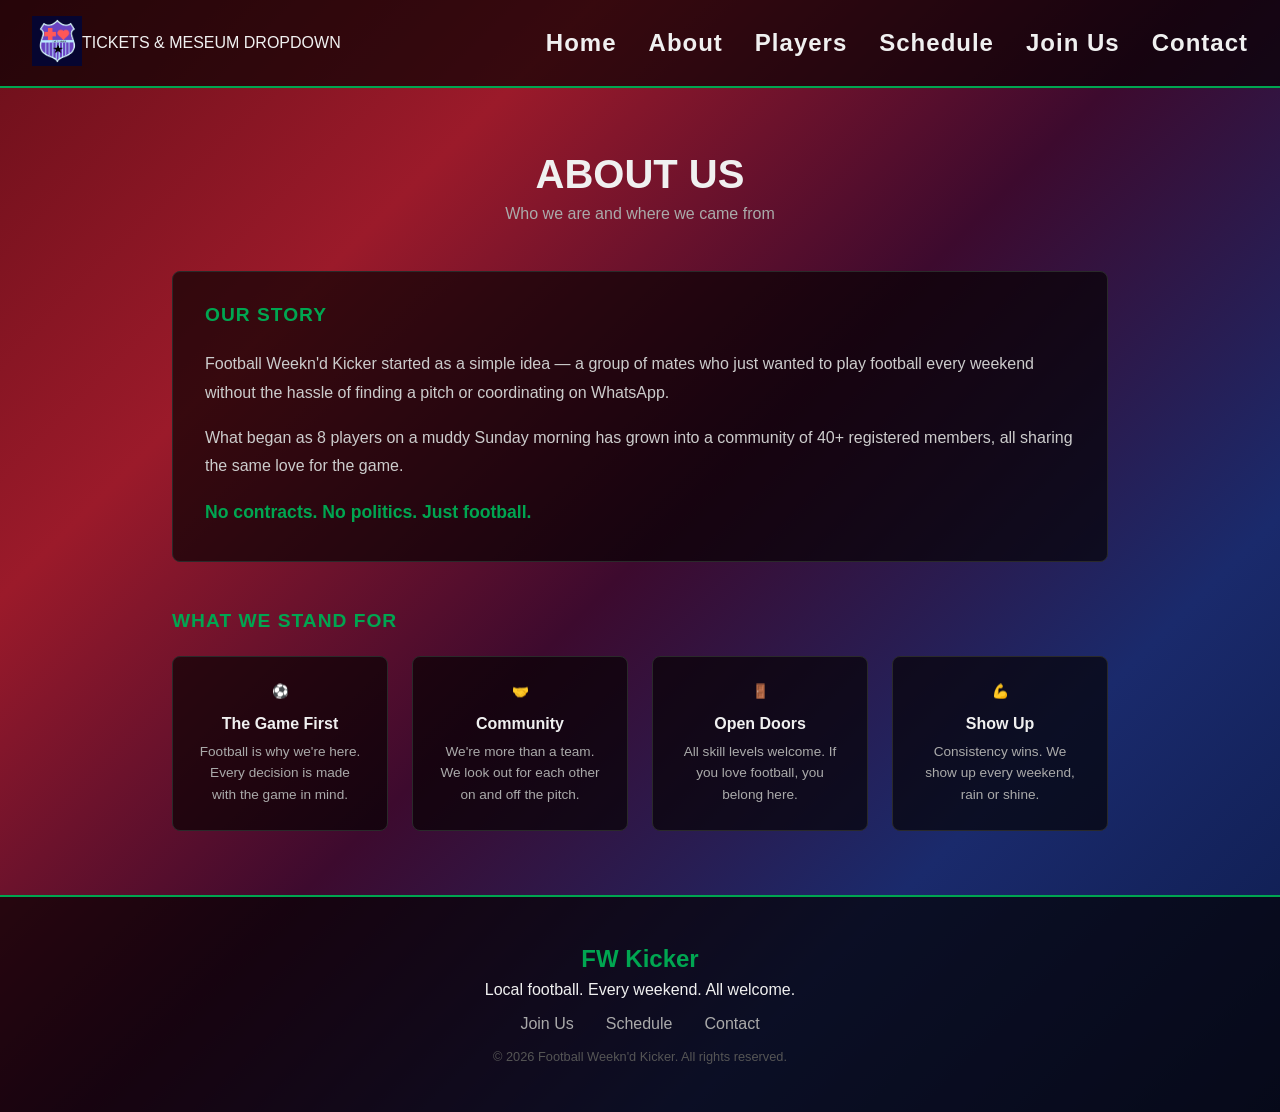
<file: public/about.html>
<!DOCTYPE html>
<html lang="en">
<head>
    <meta charset="UTF-8">
    <meta name="viewport" content="width=device-width, initial-scale=1.0">
    <title>About Club</title>
     <link rel="stylesheet" href="../style1.css">
     <link rel="stylesheet" href="../style.css">
</head>
<body>
    <!-- Navigation Bar -->
    <nav class="navbar">
        <div class="nav-logo">
            <a href="../index.html"><img class="logo-image" src="../assets/images/Logo.png" alt="club logo"></a>
            <div>TICKETS & MESEUM DROPDOWN</div>
        </div>
        <ul class="nav-pages">
            <li><a href="../index.html">Home</a></li>
            <li><a href="about.html">About</a></li>
            <li><a href="players.html">Players</a></li>
            <li><a href="schedule.html">Schedule</a></li>
            <li><a href="join.html">Join Us</a></li>
            <li><a href="contact.html">Contact</a></li>
        </ul>
    </nav>

    <!-- About Page Content Goes Here -->
    <section class="about-section">
        <div class="section-header">
            <h2>About Us</h2>
            <p>Who we are and where we came from</p>
        </div>
        <div class="about-wrapper">

        <!-- Club Story -->
        <div class="about-story">
            <h3>Our Story</h3>
            <p>Football Weekn'd Kicker started as a simple idea — a group of mates who just wanted to play football 
                every weekend without the hassle of finding a pitch or coordinating on WhatsApp.</p>
            <p>What began as 8 players on a muddy Sunday morning has grown into a community of 40+ registered members, 
                all sharing the same love for the game.</p>
            <p>No contracts. No politics. Just football.</p>
        </div>

        <!-- Club Values -->
    <div class="about-values">
      <h3>What We Stand For</h3>
      <div class="values-grid">
        <div class="value-card">
          <p class="value-icon">⚽</p>
          <h4>The Game First</h4>
          <p>Football is why we're here. Every decision is made with the game in mind.</p>
        </div>
        <div class="value-card">
          <p class="value-icon">🤝</p>
          <h4>Community</h4>
          <p>We're more than a team. We look out for each other on and off the pitch.</p>
        </div>
        <div class="value-card">
          <p class="value-icon">🚪</p>
          <h4>Open Doors</h4>
          <p>All skill levels welcome. If you love football, you belong here.</p>
        </div>
        <div class="value-card">
          <p class="value-icon">💪</p>
          <h4>Show Up</h4>
          <p>Consistency wins. We show up every weekend, rain or shine.</p>
        </div>
      </div>
    </div>

  </div>
</section>



    <!-- The footer section -->
    <footer class="footer">
    <div class="footer-content">
        <p class="footer-logo">FW Kicker</p>
        <p>Local football. Every weekend. All welcome.</p>
        <div class="footer-links">
        <a href="join.html">Join Us</a>
        <a href="schedule.html">Schedule</a>
        <a href="contact.html">Contact</a>
        </div>
        <p class="footer-copy">© 2026 Football Weekn'd Kicker. All rights reserved.</p>
    </div>
    </footer>
</body>
</html>
</file>
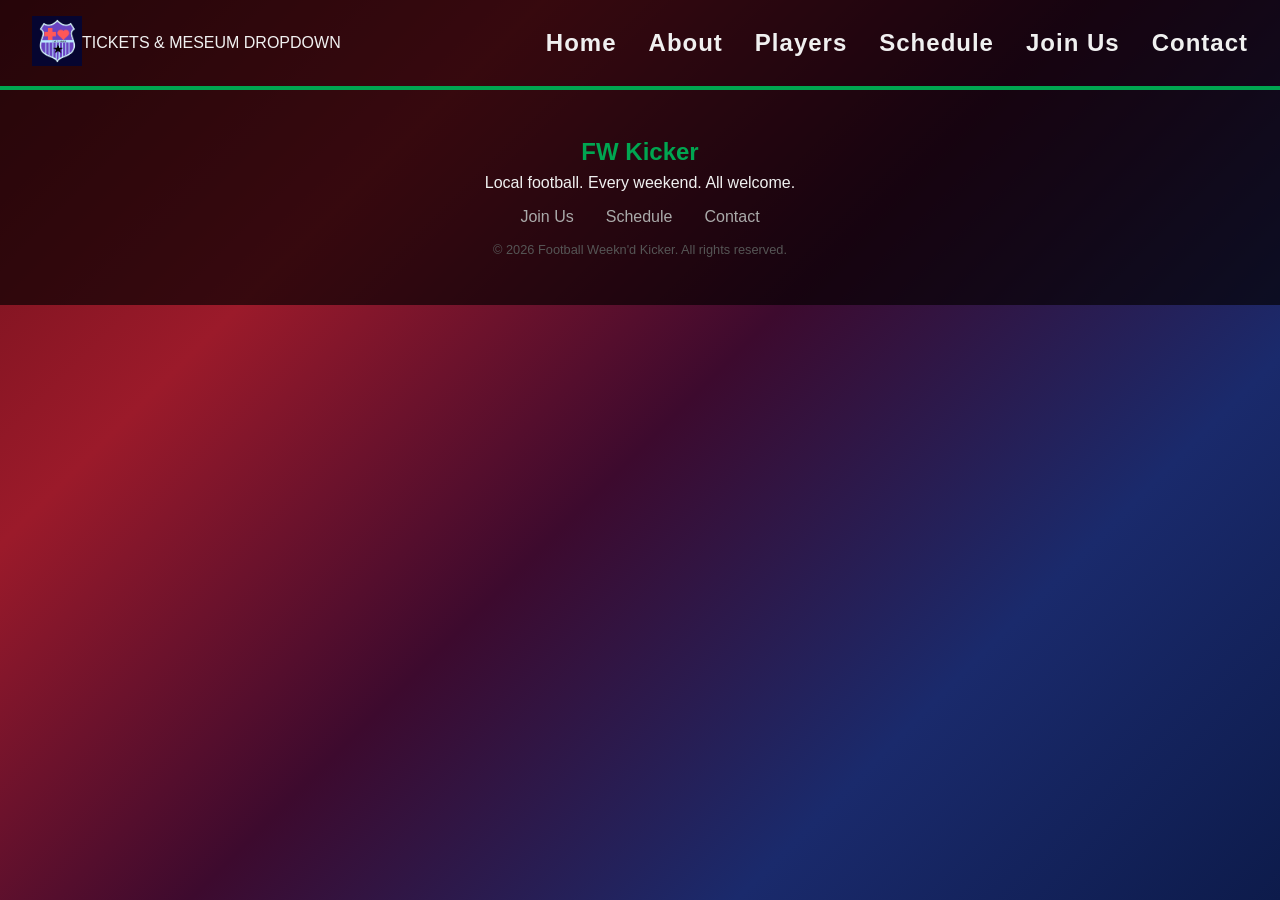
<file: public/contact.html>
<!DOCTYPE html>
<html lang="en">
<head>
    <meta charset="UTF-8">
    <meta name="viewport" content="width=device-width, initial-scale=1.0">
    <title>Contact</title>
     <link rel="stylesheet" href="../style.css">
     <link rel="stylesheet" href="../style1.css">
</head>
<body>
    <!-- Navigation Bar -->
    <nav class="navbar">
        <div class="nav-logo">
            <a href="../index.html"><img class="logo-image" src="../assets/images/Logo.png" alt="club logo"></a>
            <div>TICKETS & MESEUM DROPDOWN</div>
        </div>
        <ul class="nav-pages">
            <li><a href="../index.html">Home</a></li>
            <li><a href="about.html">About</a></li>
            <li><a href="players.html">Players</a></li>
            <li><a href="schedule.html">Schedule</a></li>
            <li><a href="join.html">Join Us</a></li>
            <li><a href="contact.html">Contact</a></li>
        </ul>
    </nav>

    <!-- The footer section -->
    <footer class="footer">
    <div class="footer-content">
        <p class="footer-logo">FW Kicker</p>
        <p>Local football. Every weekend. All welcome.</p>
        <div class="footer-links">
        <a href="join.html">Join Us</a>
        <a href="schedule.html">Schedule</a>
        <a href="contact.html">Contact</a>
        </div>
        <p class="footer-copy">© 2026 Football Weekn'd Kicker. All rights reserved.</p>
    </div>
    </footer>
</body>
</html>
</file>
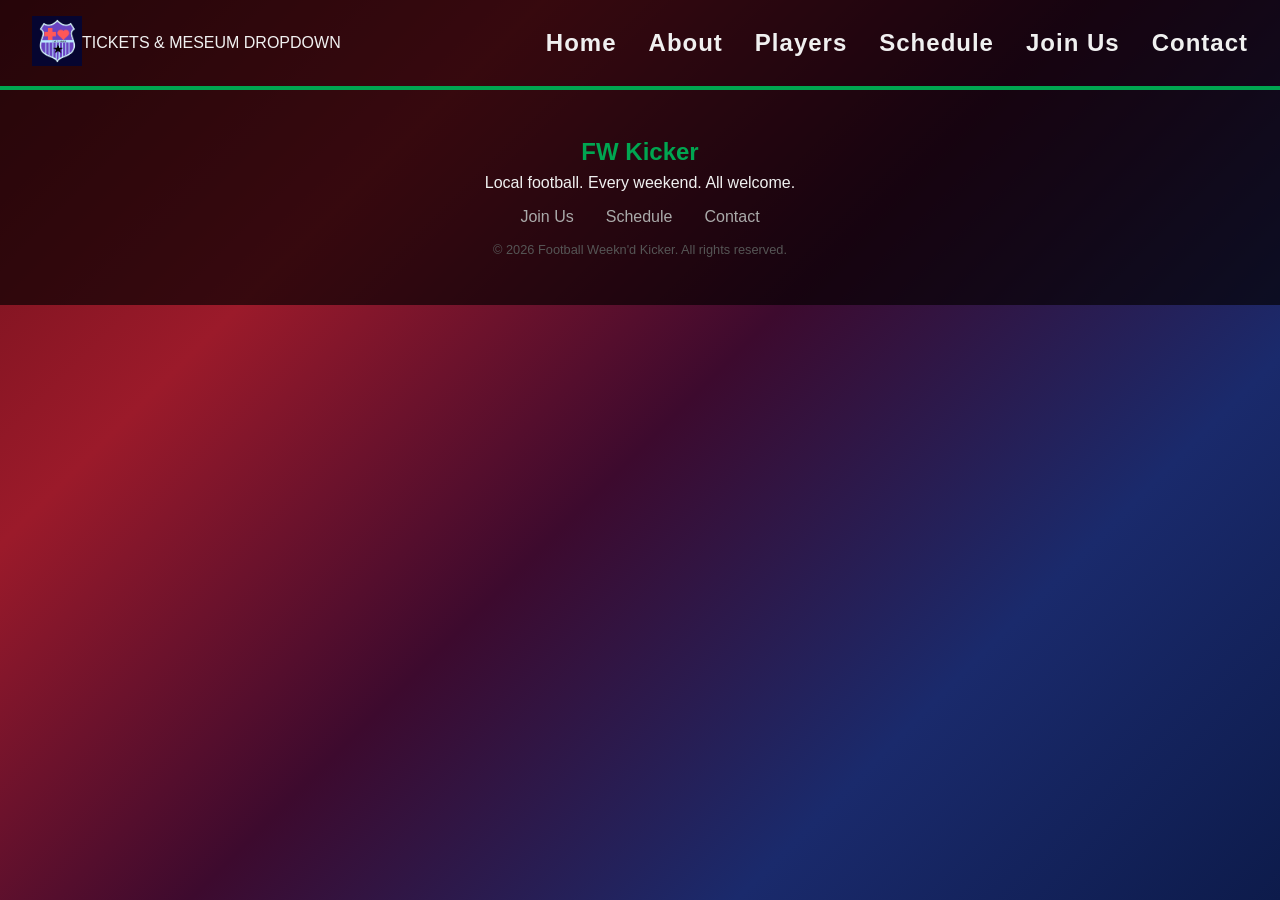
<file: public/home.html>
<!DOCTYPE html>
<html lang="en">
<head>
    <meta charset="UTF-8">
    <meta name="viewport" content="width=device-width, initial-scale=1.0">
    <title>Home</title>
     <link rel="stylesheet" href="../style.css">
     <link rel="stylesheet" href="../style1.css">
</head>
<body>
    <!-- Navigation Bar -->
    <nav class="navbar">
        <div class="nav-logo">
            <a href="../index.html"><img class="logo-image" src="../assets/images/Logo.png" alt="club logo"></a>
            <div>TICKETS & MESEUM DROPDOWN</div>
        </div>
        <ul class="nav-pages">
            <li><a href="../index.html">Home</a></li>
            <li><a href="./public/about.html">About</a></li>
            <li><a href="./players.html">Players</a></li>
            <li><a href="./schedule.html">Schedule</a></li>
            <li><a href="./join.html">Join Us</a></li>
            <li><a href="./contact.html">Contact</a></li>
        </ul>
    </nav>

    <!-- The footer section -->
    <footer class="footer">
    <div class="footer-content">
        <p class="footer-logo">FW Kicker</p>
        <p>Local football. Every weekend. All welcome.</p>
        <div class="footer-links">
        <a href="./public/join.html">Join Us</a>
        <a href="./public/schedule.html">Schedule</a>
        <a href="./public/contact.html">Contact</a>
        </div>
        <p class="footer-copy">© 2026 Football Weekn'd Kicker. All rights reserved.</p>
    </div>
    </footer>
</body>
</html>
</file>
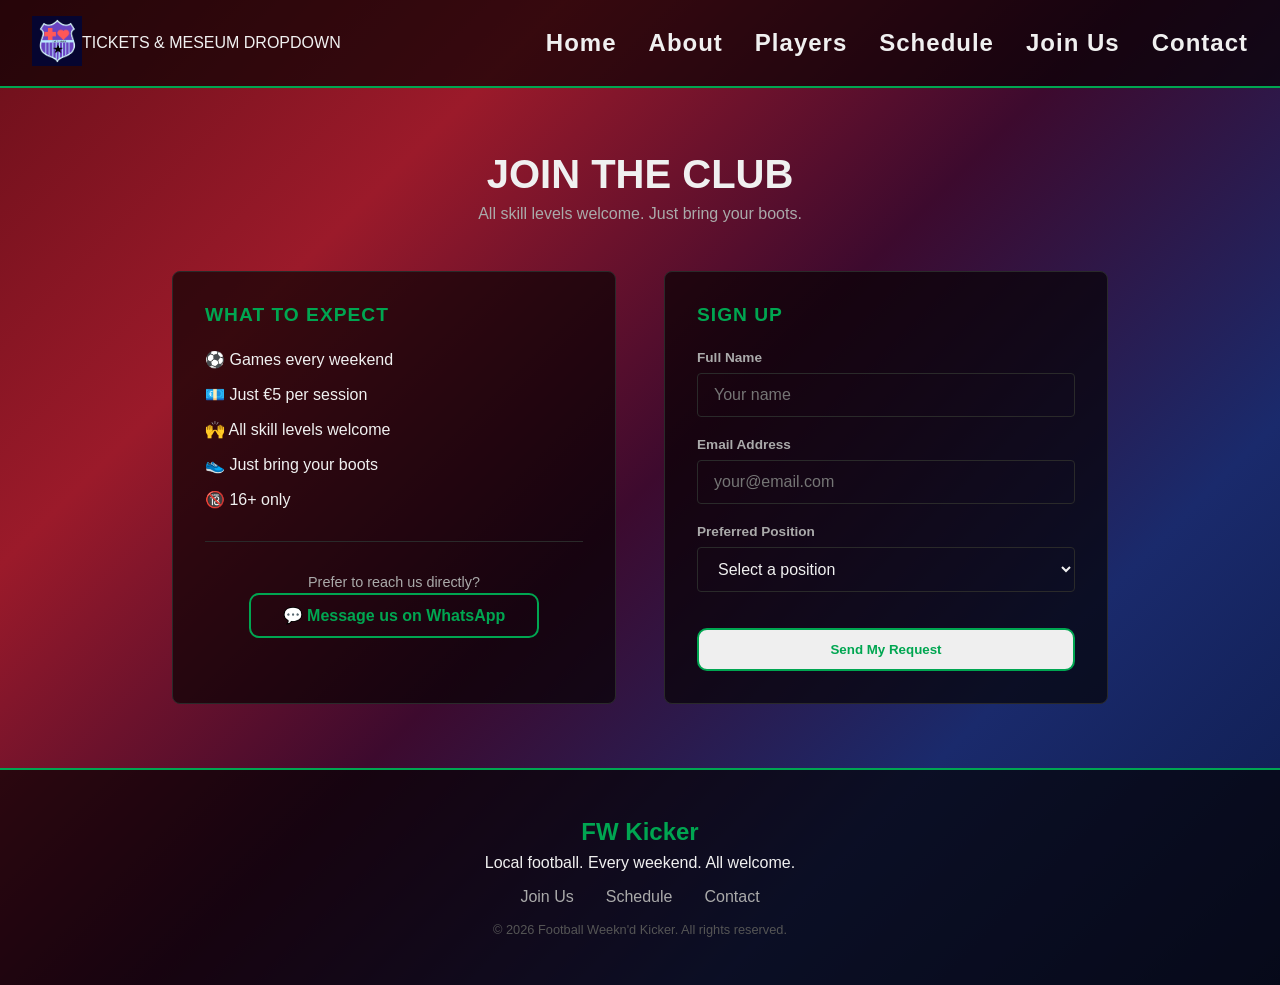
<file: public/join.html>
<!DOCTYPE html>
<html lang="en">
<head>
    <meta charset="UTF-8">
    <meta name="viewport" content="width=device-width, initial-scale=1.0">
    <title>Join Club</title>
     <link rel="stylesheet" href="../style.css">
     <link rel="stylesheet" href="../style1.css">
</head>
<body>
    <!-- Navigation Bar -->
    <nav class="navbar">
        <div class="nav-logo">
            <a href="../index.html"><img class="logo-image" src="../assets/images/Logo.png" alt="club logo"></a>
            <div>TICKETS & MESEUM DROPDOWN</div>
        </div>
        <ul class="nav-pages">
            <li><a href="../index.html">Home</a></li>
            <li><a href="about.html">About</a></li>
            <li><a href="players.html">Players</a></li>
            <li><a href="schedule.html">Schedule</a></li>
            <li><a href="join.html">Join Us</a></li>
            <li><a href="contact.html">Contact</a></li>
        </ul>
    </nav>

      <!-- PAGE CONTENT GOES HERE -->
    <section class="join-section">
        <div class="section-header">
            <h2>Join The Club</h2>
            <p>All skill levels welcome. Just bring your boots.</p>
        </div>
        
        <!-- Membership Info -->
        <div class="join-wrapper">
            <div class="join-info">
                <h3>What to expect</h3>
                <ul class="join-list">
                    <li>⚽ Games every weekend</li>
                    <li>💶 Just €5 per session</li>
                    <li>🙌 All skill levels welcome</li>
                    <li>👟 Just bring your boots</li>
                    <li>🔞 16+ only</li>
                </ul>
                <div class="whatsapp-link">
                    <p>Prefer to reach us directly?</p>
                    <a href="https://wa.me/447700000000" target="_blank" class="btn btn-primary">💬 Message us on WhatsApp</a>
                </div>
            </div>
            
            <!-- Sign Up Form -->
            <div class="join-form">
                <h3>Sign Up</h3>
                <div class="form-group">
                    <label for="name">Full Name</label>
                    <input type="text" id="name" placeholder="Your name">
                </div>
                <div class="form-group">
                    <label for="email">Email Address</label>
                    <input type="email" id="email" placeholder="your@email.com">
                </div>
                
                <div class="form-group">
                    <label for="position">Preferred Position</label>
                    <select id="position">
                        <option value="">Select a position</option>
                        <option>Goalkeeper</option>
                        <option>Defender</option>
                        <option>Midfielder</option>
                        <option>Forward</option>
                        <option>No preference</option>
                    </select>
                </div>
                <button class="btn btn-primary" style="width: 100%; margin-top: 1rem;">Send My Request</button>
            </div>
        </div>
    </section>

    <!-- The footer section -->
    <footer class="footer">
    <div class="footer-content">
        <p class="footer-logo">FW Kicker</p>
        <p>Local football. Every weekend. All welcome.</p>
        <div class="footer-links">
        <a href="join.html">Join Us</a>
        <a href="schedule.html">Schedule</a>
        <a href="contact.html">Contact</a>
        </div>
        <p class="footer-copy">© 2026 Football Weekn'd Kicker. All rights reserved.</p>
    </div>
    </footer>
</body>
</html>
</file>
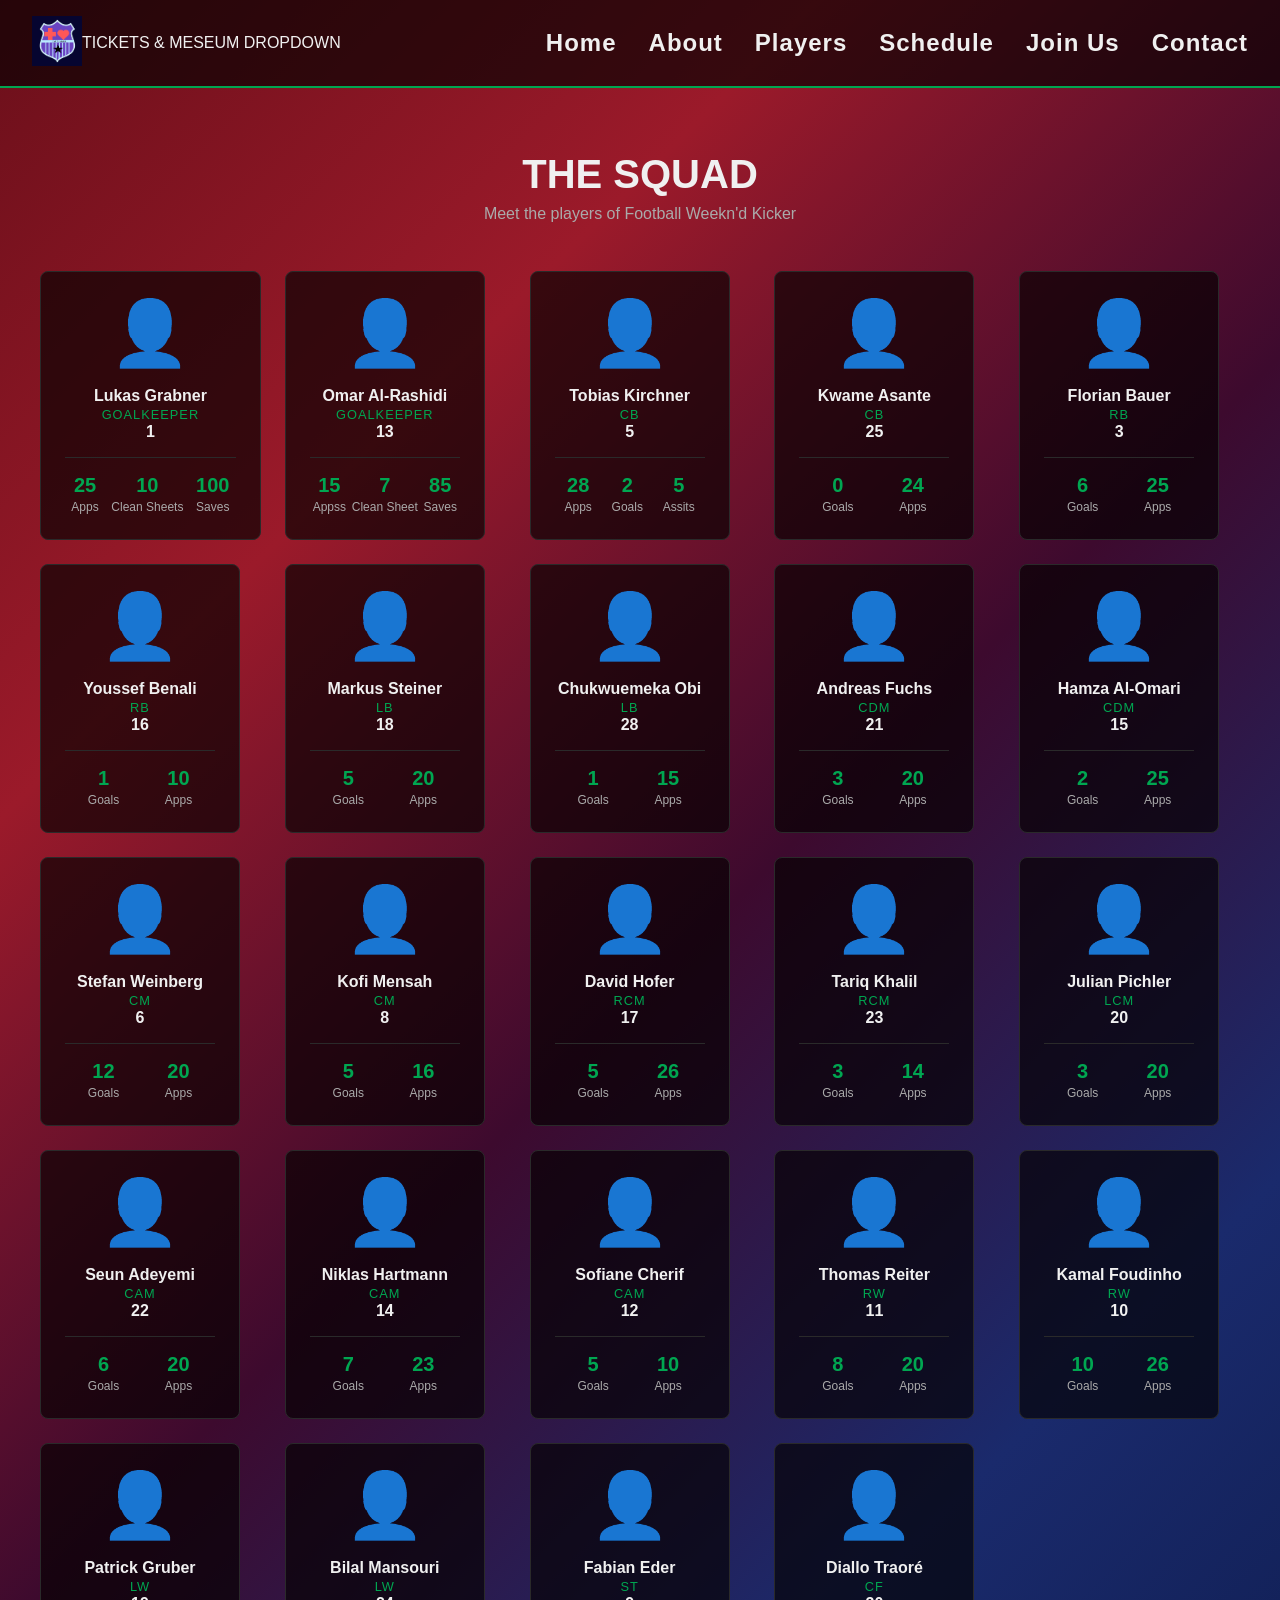
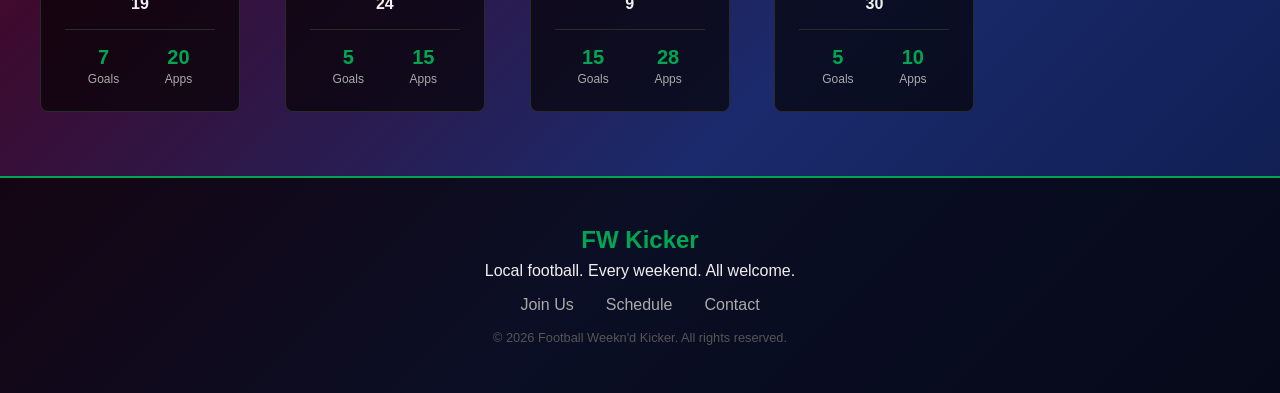
<file: public/players.html>
<!DOCTYPE html>
<html lang="en">
<head>
    <meta charset="UTF-8">
    <meta name="viewport" content="width=device-width, initial-scale=1.0">
    <title>Players</title>
     <link rel="stylesheet" href="../style.css">
     <link rel="stylesheet" href="../style1.css">
</head>
<body>
    <!-- Navigation Bar -->
    <nav class="navbar">
        <div class="nav-logo">
            <a href="../index.html"><img class="logo-image" src="../assets/images/Logo.png" alt="club logo"></a>
            <div>TICKETS & MESEUM DROPDOWN</div>
        </div>
        <ul class="nav-pages">
            <li><a href="../index.html">Home</a></li>
            <li><a href="about.html">About</a></li>
            <li><a href="players.html">Players</a></li>
            <li><a href="schedule.html">Schedule</a></li>
            <li><a href="join.html">Join Us</a></li>
            <li><a href="contact.html">Contact</a></li>
        </ul>
    </nav>

    <!-- PLAYERS LIST GOES HERE -->
 <section class="players-section">
  <div class="section-header">
    <h2>The Squad</h2>
    <p>Meet the players of Football Weekn'd Kicker</p>
  </div>

  <!-- The Goalkeepers -->
  <div class="players-grid">

    <div class="player-card">
      <div class="player-avatar">👤</div>
      <div class="player-info">
        <h3>Lukas Grabner</h3>
        <span class="player-position">GoalKeeper</span>
        <h3>1</h3>
        <div class="player-stats">
          <div class="player-stat">
            <p>25</p>
            <span>Apps</span>
          </div>
          <div class="player-stat">
            <p>10</p>
            <span>Clean Sheets</span>
          </div>
          <div class="player-stat">
            <p>100</p>
            <span>Saves</span>
          </div>
        </div>
        </div>
    </div>

    <div class="players-grid">

        <div class="player-card">
        <div class="player-avatar">👤</div>
        <div class="player-info">
            <h3>Omar Al-Rashidi</h3>
            <span class="player-position">GoalKeeper</span>
            <h3>13</h3>
            <div class="player-stats">
            <div class="player-stat">
                <p>15</p>
                <span>Appss</span>
            </div>
            <div class="player-stat">
                <p>7</p>
                <span>Clean Sheet</span>
            </div>
            <div class="player-stat">
            <p>85</p>
            <span>Saves</span>
          </div>
            </div>
        </div>
        </div>
    </div>

      <!-- Defenders List is Here -->
        <!-- Center Back players -->
    <div class="players-grid">
        
        <div class="player-card">
        <div class="player-avatar">👤</div>
        <div class="player-info">
            <h3>Tobias Kirchner</h3>
            <span class="player-position">CB</span>
            <h3>5</h3>
            <div class="player-stats">
            <div class="player-stat">
                <p>28</p>
                <span>Apps</span>
            </div>
            <div class="player-stat">
                <p>2</p>
                <span>Goals</span>
            </div>
            <div class="player-stat">
                <p>5</p>
                <span>Assits</span>
            </div>
        </div>
    </div>
    </div>

    </div>
      
    <div class="players-grid">

        <div class="player-card">
        <div class="player-avatar">👤</div>
        <div class="player-info">
            <h3>Kwame Asante</h3>
            <span class="player-position">CB</span>
            <h3>25</h3>
            <div class="player-stats">
            <div class="player-stat">
                <p>0</p>
                <span>Goals</span>
            </div>
            <div class="player-stat">
                <p>24</p>
                <span>Apps</span>
            </div>
            </div>
        </div>
        </div>

    </div>
    
    <!-- Right Back players -->
    <div class="players-grid">

        <div class="player-card">
        <div class="player-avatar">👤</div>
        <div class="player-info">
            <h3>Florian Bauer</h3>
            <span class="player-position">RB</span>
            <h3>3</h3>
            <div class="player-stats">
            <div class="player-stat">
                <p>6</p>
                <span>Goals</span>
            </div>
            <div class="player-stat">
                <p>25</p>
                <span>Apps</span>
            </div>
            </div>
        </div>
        </div>

    </div>
      
    <div class="players-grid">

        <div class="player-card">
        <div class="player-avatar">👤</div>
        <div class="player-info">
            <h3>Youssef Benali</h3>
            <span class="player-position">RB</span>
            <h3>16</h3>
            <div class="player-stats">
            <div class="player-stat">
                <p>1</p>
                <span>Goals</span>
            </div>
            <div class="player-stat">
                <p>10</p>
                <span>Apps</span>
            </div>
            </div>
        </div>
        </div>

    </div>

    <!-- Left Back players -->
    <div class="players-grid">

        <div class="player-card">
        <div class="player-avatar">👤</div>
        <div class="player-info">
            <h3>Markus Steiner</h3>
            <span class="player-position">LB</span>
            <h3>18</h3>
            <div class="player-stats">
            <div class="player-stat">
                <p>5</p>
                <span>Goals</span>
            </div>
            <div class="player-stat">
                <p>20</p>
                <span>Apps</span>
            </div>
            </div>
        </div>
        </div>

    </div>
    
    <div class="players-grid">

        <div class="player-card">
        <div class="player-avatar">👤</div>
        <div class="player-info">
            <h3>Chukwuemeka Obi</h3>
            <span class="player-position">LB</span>
            <h3>28</h3>
            <div class="player-stats">
            <div class="player-stat">
                <p>1</p>
                <span>Goals</span>
            </div>
            <div class="player-stat">
                <p>15</p>
                <span>Apps</span>
            </div>
            </div>
        </div>
        </div>

    </div>
      <!-- Defensive Midfielders -->
    <div class="players-grid">

        <div class="player-card">
        <div class="player-avatar">👤</div>
        <div class="player-info">
            <h3>Andreas Fuchs</h3>
            <span class="player-position">CDM</span>
            <h3>21</h3>
            <div class="player-stats">
            <div class="player-stat">
                <p>3</p>
                <span>Goals</span>
            </div>
            <div class="player-stat">
                <p>20</p>
                <span>Apps</span>
            </div>
            </div>
        </div>
        </div>

    </div>
    
    <div class="players-grid">

        <div class="player-card">
        <div class="player-avatar">👤</div>
        <div class="player-info">
            <h3>Hamza Al-Omari</h3>
            <span class="player-position">CDM</span>
            <h3>15</h3>
            <div class="player-stats">
            <div class="player-stat">
                <p>2</p>
                <span>Goals</span>
            </div>
            <div class="player-stat">
                <p>25</p>
                <span>Apps</span>
            </div>
            </div>
        </div>
        </div>

    </div>  <!-- Centre Midfielder players -->
    <div class="players-grid">

        <div class="player-card">
        <div class="player-avatar">👤</div>
        <div class="player-info">
            <h3>Stefan Weinberg</h3>
            <span class="player-position">CM</span>
            <h3>6</h3>
            <div class="player-stats">
            <div class="player-stat">
                <p>12</p>
                <span>Goals</span>
            </div>
            <div class="player-stat">
                <p>20</p>
                <span>Apps</span>
            </div>
            </div>
        </div>
        </div>

    </div>  
    
    <div class="players-grid">

        <div class="player-card">
        <div class="player-avatar">👤</div>
        <div class="player-info">
            <h3>Kofi Mensah</h3>
            <span class="player-position">CM</span>
            <h3>8</h3>
            <div class="player-stats">
            <div class="player-stat">
                <p>5</p>
                <span>Goals</span>
            </div>
            <div class="player-stat">
                <p>16</p>
                <span>Apps</span>
            </div>
            </div>
        </div>
        </div>

    </div>  <!-- Right Midfielder players -->
    <div class="players-grid">

        <div class="player-card">
        <div class="player-avatar">👤</div>
        <div class="player-info">
            <h3>David Hofer</h3>
            <span class="player-position">RCM</span>
            <h3>17</h3>
            <div class="player-stats">
            <div class="player-stat">
                <p>5</p>
                <span>Goals</span>
            </div>
            <div class="player-stat">
                <p>26</p>
                <span>Apps</span>
            </div>
            </div>
        </div>
        </div>

    </div>  
    
    <div class="players-grid">

        <div class="player-card">
        <div class="player-avatar">👤</div>
        <div class="player-info">
            <h3>Tariq Khalil</h3>
            <span class="player-position">RCM</span>
            <h3>23</h3>
            <div class="player-stats">
            <div class="player-stat">
                <p>3</p>
                <span>Goals</span>
            </div>
            <div class="player-stat">
                <p>14</p>
                <span>Apps</span>
            </div>
            </div>
        </div>
        </div>

    </div>  
    
    <!-- Left Midfielders players -->
    <div class="players-grid">

        <div class="player-card">
        <div class="player-avatar">👤</div>
        <div class="player-info">
            <h3>Julian Pichler</h3>
            <span class="player-position">LCM</span>
            <h3>20</h3>
            <div class="player-stats">
            <div class="player-stat">
                <p>3</p>
                <span>Goals</span>
            </div>
            <div class="player-stat">
                <p>20</p>
                <span>Apps</span>
            </div>
            </div>
        </div>
        </div>

    </div>  
    
    <!-- Attacking Midfielders players -->
    <div class="players-grid">

        <div class="player-card">
        <div class="player-avatar">👤</div>
        <div class="player-info">
            <h3>Seun Adeyemi</h3>
            <span class="player-position">CAM</span>
            <h3>22</h3>
            <div class="player-stats">
            <div class="player-stat">
                <p>6</p>
                <span>Goals</span>
            </div>
            <div class="player-stat">
                <p>20</p>
                <span>Apps</span>
            </div>
            </div>
        </div>
        </div>

    </div>  
    
    <div class="players-grid">

        <div class="player-card">
        <div class="player-avatar">👤</div>
        <div class="player-info">
            <h3>Niklas Hartmann</h3>
            <span class="player-position">CAM</span>
            <h3>14</h3>
            <div class="player-stats">
            <div class="player-stat">
                <p>7</p>
                <span>Goals</span>
            </div>
            <div class="player-stat">
                <p>23</p>
                <span>Apps</span>
            </div>
            </div>
        </div>
        </div>

    </div>  
    
    <div class="players-grid">

        <div class="player-card">
        <div class="player-avatar">👤</div>
        <div class="player-info">
            <h3>Sofiane Cherif</h3>
            <span class="player-position">CAM</span>
            <h3>12</h3>
            <div class="player-stats">
            <div class="player-stat">
                <p>5</p>
                <span>Goals</span>
            </div>
            <div class="player-stat">
                <p>10</p>
                <span>Apps</span>
            </div>
            </div>
        </div>
        </div>

    </div>  
    <!-- Right Wing players -->
    <div class="players-grid">

        <div class="player-card">
        <div class="player-avatar">👤</div>
        <div class="player-info">
            <h3>Thomas Reiter</h3>
            <span class="player-position">RW</span>
            <h3>11</h3>
            <div class="player-stats">
            <div class="player-stat">
                <p>8</p>
                <span>Goals</span>
            </div>
            <div class="player-stat">
                <p>20</p>
                <span>Apps</span>
            </div>
            </div>
        </div>
        </div>

    </div>  
    
    <div class="players-grid">

        <div class="player-card">
        <div class="player-avatar">👤</div>
        <div class="player-info">
            <h3>Kamal Foudinho</h3>
            <span class="player-position">RW</span>
            <h3>10</h3>
            <div class="player-stats">
            <div class="player-stat">
                <p>10</p>
                <span>Goals</span>
            </div>
            <div class="player-stat">
                <p>26</p>
                <span>Apps</span>
            </div>
            </div>
        </div>
        </div>

    </div>  
    
    <!-- Left Wing players -->
    <div class="players-grid">

        <div class="player-card">
        <div class="player-avatar">👤</div>
        <div class="player-info">
            <h3>Patrick Gruber</h3>
            <span class="player-position">LW</span>
            <h3>19</h3>
            <div class="player-stats">
            <div class="player-stat">
                <p>7</p>
                <span>Goals</span>
            </div>
            <div class="player-stat">
                <p>20</p>
                <span>Apps</span>
            </div>
            </div>
        </div>
        </div>

    </div>  
    
    
    <div class="players-grid">

        <div class="player-card">
        <div class="player-avatar">👤</div>
        <div class="player-info">
            <h3>Bilal Mansouri</h3>
            <span class="player-position">LW</span>
            <h3>24</h3>
            <div class="player-stats">
            <div class="player-stat">
                <p>5</p>
                <span>Goals</span>
            </div>
            <div class="player-stat">
                <p>15</p>
                <span>Apps</span>
            </div>
            </div>
        </div>
        </div>

    </div>  
    
    <!-- Centre Forward or Striker players -->
    <div class="players-grid">

        <div class="player-card">
        <div class="player-avatar">👤</div>
        <div class="player-info">
            <h3>Fabian Eder</h3>
            <span class="player-position">ST</span>
            <h3>9</h3>
            <div class="player-stats">
            <div class="player-stat">
                <p>15</p>
                <span>Goals</span>
            </div>
            <div class="player-stat">
                <p>28</p>
                <span>Apps</span>
            </div>
            </div>
        </div>
        </div>

    </div>  
    
    <div class="players-grid">

        <div class="player-card">
        <div class="player-avatar">👤</div>
        <div class="player-info">
            <h3>Diallo Traoré</h3>
            <span class="player-position">CF</span>
            <h3>30</h3>
            <div class="player-stats">
            <div class="player-stat">
                <p>5</p>
                <span>Goals</span>
            </div>
            <div class="player-stat">
                <p>10</p>
                <span>Apps</span>
            </div>
            </div>
        </div>
        </div>
    </section>
   
    <!-- The footer section -->
    <footer class="footer">
    <div class="footer-content">
        <p class="footer-logo">FW Kicker</p>
        <p>Local football. Every weekend. All welcome.</p>
        <div class="footer-links">
        <a href="join.html">Join Us</a>
        <a href="schedule.html">Schedule</a>
        <a href="contact.html">Contact</a>
        </div>
        <p class="footer-copy">© 2026 Football Weekn'd Kicker. All rights reserved.</p>
    </div>
    </footer>
</body>
</html>
</file>
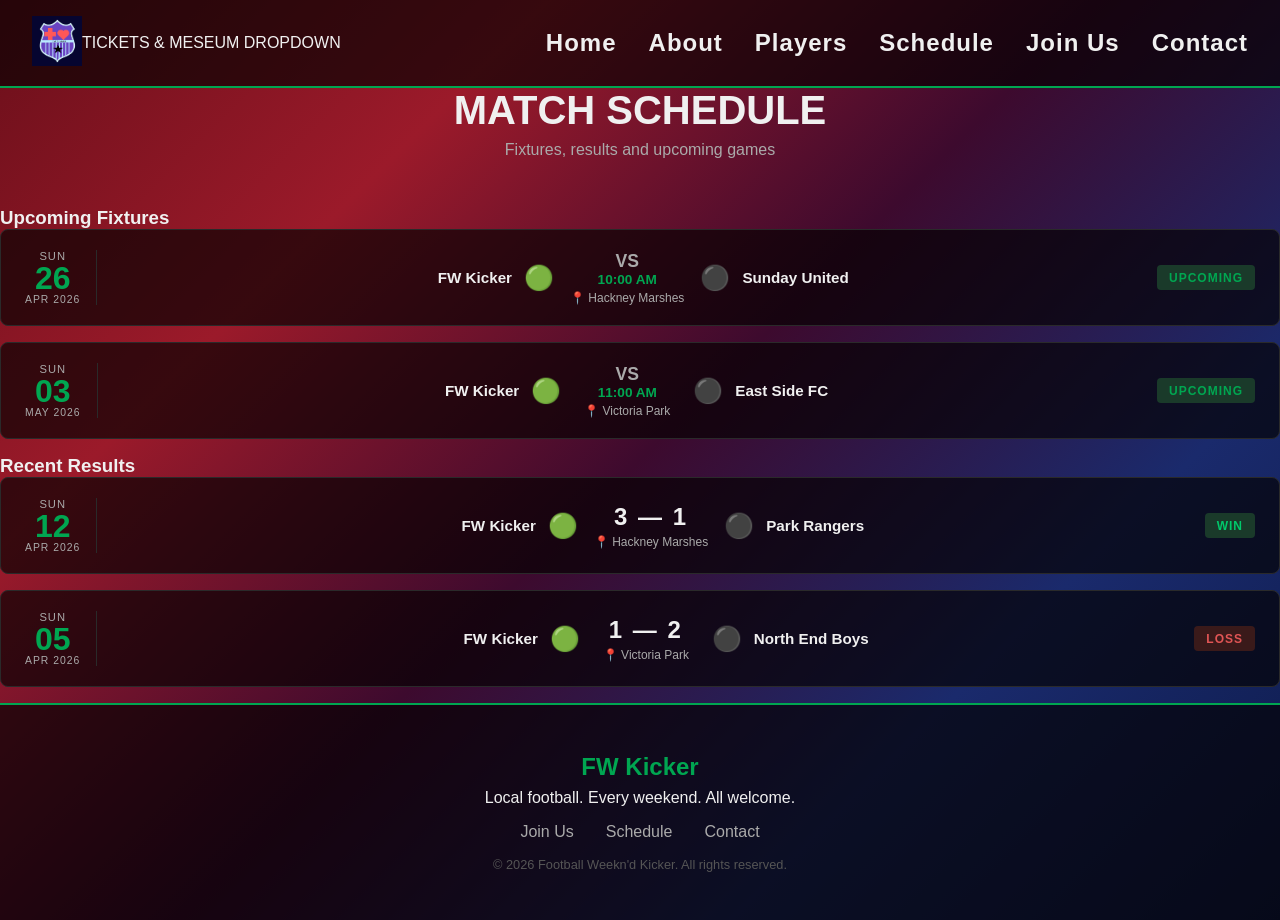
<file: public/schedule.html>
<!DOCTYPE html>
<html lang="en">
<head>
    <meta charset="UTF-8">
    <meta name="viewport" content="width=device-width, initial-scale=1.0">
    <title>Schudule</title>
     <link rel="stylesheet" href="../style.css">
     <link rel="stylesheet" href="../style1.css">
</head>
<body>
    <!-- Navigation Bar -->
    <nav class="navbar">
        <div class="nav-logo">
            <a href="../index.html"><img class="logo-image" src="../assets/images/Logo.png" alt="club logo"></a>
            <div>TICKETS & MESEUM DROPDOWN</div>
        </div>
        <ul class="nav-pages">
            <li><a href="../index.html">Home</a></li>
            <li><a href="about.html">About</a></li>
            <li><a href="players.html">Players</a></li>
            <li><a href="schedule.html">Schedule</a></li>
            <li><a href="join.html">Join Us</a></li>
            <li><a href="contact.html">Contact</a></li>
        </ul>
    </nav>

      <!-- PAGE CONTENT GOES HERE -->
   <section class="schedule-section">
    <div class="section-header">
        <h2>Match Schedule</h2>
        <p>Fixtures, results and upcoming games</p>
    </div>

  <!-- Upcoming Fixtures -->
    <div class="schedule-block">
        <h3 class="schedule-label">Upcoming Fixtures</h3>
        
        <div class="match-card-v2">
            <div class="match-card-date">
                <span class="match-day">SUN</span>
                <span class="match-date-num">26</span>
                <span class="match-month">APR 2026</span>
            </div>
            <div class="match-card-body">
                <div class="match-team home">
                    <span class="team-name">FW Kicker</span>
                    <div class="team-avatar">🟢</div>
                </div>
            <div class="match-card-center">
                <span class="match-vs">VS</span>
                <span class="match-time">10:00 AM</span>
                <span class="match-venue">📍 Hackney Marshes</span>
            </div>
            <div class="match-team away">
                <div class="team-avatar">⚫</div>
                <span class="team-name">Sunday United</span>
            </div>
        </div>
        <div class="match-card-badge upcoming">Upcoming</div>
    </div>

    <div class="match-card-v2">
        <div class="match-card-date">
            <span class="match-day">SUN</span>
            <span class="match-date-num">03</span>
            <span class="match-month">MAY 2026</span>
        </div>
        <div class="match-card-body">
            <div class="match-team home">
                <span class="team-name">FW Kicker</span>
                <div class="team-avatar">🟢</div>
            </div>
            <div class="match-card-center">
                <span class="match-vs">VS</span>
                <span class="match-time">11:00 AM</span>
                <span class="match-venue">📍 Victoria Park</span>
            </div>
            <div class="match-team away">
                <div class="team-avatar">⚫</div>
                <span class="team-name">East Side FC</span>
            </div>
        </div>
        <div class="match-card-badge upcoming">Upcoming</div>
    </div>
    </div>

  <!-- Recent Results -->
   <div class="schedule-block">
    <h3 class="schedule-label">Recent Results</h3>
    
    <div class="match-card-v2">
        <div class="match-card-date">
            <span class="match-day">SUN</span>
            <span class="match-date-num">12</span>
            <span class="match-month">APR 2026</span>
        </div>
        <div class="match-card-body">
            <div class="match-team home">
                <span class="team-name">FW Kicker</span>
                <div class="team-avatar">🟢</div>
            </div>
            <div class="match-card-center">
                <span class="match-score">3 — 1</span>
                <span class="match-venue">📍 Hackney Marshes</span>
            </div>
            <div class="match-team away">
                <div class="team-avatar">⚫</div>
                <span class="team-name">Park Rangers</span>
            </div>
        </div>
        <div class="match-card-badge win">Win</div>
    </div>

    <div class="match-card-v2">
        <div class="match-card-date">
            <span class="match-day">SUN</span>
            <span class="match-date-num">05</span>
            <span class="match-month">APR 2026</span>
        </div>
        <div class="match-card-body">
            <div class="match-team home">
                <span class="team-name">FW Kicker</span>
                <div class="team-avatar">🟢</div>
            </div>
            <div class="match-card-center">
                <span class="match-score">1 — 2</span>
                <span class="match-venue">📍 Victoria Park</span>
            </div>
            <div class="match-team away">
                <div class="team-avatar">⚫</div>
                <span class="team-name">North End Boys</span>
            </div>
        </div>
        <div class="match-card-badge loss">Loss</div>
    </div>
</div>
</section>

    <!-- The footer section -->
    <footer class="footer">
    <div class="footer-content">
        <p class="footer-logo">FW Kicker</p>
        <p>Local football. Every weekend. All welcome.</p>
        <div class="footer-links">
        <a href="join.html">Join Us</a>
        <a href="schedule.html">Schedule</a>
        <a href="contact.html">Contact</a>
        </div>
        <p class="footer-copy">© 2026 Football Weekn'd Kicker. All rights reserved.</p>
    </div>
    </footer>

</body>
</html>
</file>
<file: style1.css>
/* --- About --- */
.about-section {
  padding: 4rem 2rem;
  max-width: 1000px;
  margin: 0 auto;
}

.about-wrapper {
  display: flex;
  flex-direction: column;
  gap: 3rem;
  margin-top: 2rem;
}

.about-story {
  background-color: var(--color-surface);
  border: 1px solid #2a2a2a;
  border-radius: 8px;
  padding: 2rem;
}

.about-story h3,
.about-values h3 {
  font-size: 1.2rem;
  font-weight: 700;
  margin-bottom: 1.5rem;
  color: var(--color-primary);
  text-transform: uppercase;
  letter-spacing: 1px;
}

.about-story p {
  color: #ccc;
  line-height: 1.8;
  margin-bottom: 1rem;
}

.about-story p:last-child {
  margin-bottom: 0;
  color: var(--color-primary);
  font-weight: 700;
  font-size: 1.1rem;
}

.values-grid {
  display: grid;
  grid-template-columns: repeat(auto-fill, minmax(200px, 1fr));
  gap: 1.5rem;
}

.value-card {
  background-color: var(--color-surface);
  border: 1px solid #2a2a2a;
  border-radius: 8px;
  padding: 1.5rem;
  text-align: center;
  transition: border-color 0.2s;
}

.value-card:hover {
  border-color: var(--color-primary);
}

.value-icon {
  font-size: 2rem;
  margin-bottom: 0.75rem;
}

.value-card h4 {
  font-size: 1rem;
  font-weight: 700;
  margin-bottom: 0.5rem;
}

.value-card p {
  font-size: 0.85rem;
  color: #aaa;
  line-height: 1.6;
}


/* --- Players --- */
.players-section {
  padding: 4rem 2rem;
  background-color: var(--color-dark);
}

.section-header {
  text-align: center;
  margin-bottom: 3rem;
}

.section-header h2 {
  font-size: 2.5rem;
  font-weight: 800;
  text-transform: uppercase;
  color: var(--color-text);
}

.section-header p {
  color: #aaa;
  margin-top: 0.5rem;
}

.players-grid {
  display: grid;
  grid-template-columns: repeat(auto-fill, minmax(200px, 1fr));
  gap: 1.5rem;
  max-width: 1200px;
  margin: 0 auto;
}

.player-card {
  background-color: var(--color-surface);
  border: 1px solid #2a2a2a;
  border-radius: 8px;
  padding: 1.5rem;
  text-align: center;
  transition: border-color 0.2s;
}

.player-card:hover {
  border-color: var(--color-primary);
}

.player-avatar {
  font-size: 4rem;
  margin-bottom: 1rem;
}

.player-info h3 {
  font-size: 1rem;
  font-weight: 700;
}

.player-position {
  font-size: 0.8rem;
  color: var(--color-primary);
  text-transform: uppercase;
  letter-spacing: 1px;
}

.player-stats {
  display: flex;
  justify-content: space-around;
  margin-top: 1rem;
  border-top: 1px solid #2a2a2a;
  padding-top: 1rem;
}

.player-stats1 {
  display: flex;
  justify-content: space-around;
  margin-top: 1rem;
  border-top: 1px solid #2a2a2a;
  padding-top: 1rem;
}

.player-stat p {
  font-size: 1.25rem;
  font-weight: 800;
  color: var(--color-primary);
}

.player-stat1 p {
  font-size: 1.25rem;
  font-weight: 800;
  color: var(--color-primary);
}
.player-stat span {
  font-size: 0.75rem;
  color: #aaa;
}

/* --- Schedule --- */
/* --- Match Cards V2 (Premier League style) --- */
.match-card-v2 {
  display: flex;
  align-items: center;
  gap: 1rem;
  background-color: var(--color-surface);
  border: 1px solid #2a2a2a;
  border-radius: 8px;
  padding: 1.25rem 1.5rem;
  margin-bottom: 1rem;
  transition: border-color 0.2s;
}

.match-card-v2:hover {
  border-color: var(--color-primary);
}

.match-card-date {
  display: flex;
  flex-direction: column;
  align-items: center;
  min-width: 55px;
  border-right: 1px solid #2a2a2a;
  padding-right: 1rem;
}

.match-day {
  font-size: 0.7rem;
  color: #aaa;
  letter-spacing: 1px;
}

.match-date-num {
  font-size: 2rem;
  font-weight: 800;
  color: var(--color-primary);
  line-height: 1;
}

.match-month {
  font-size: 0.65rem;
  color: #aaa;
  letter-spacing: 1px;
}

.match-card-body {
  display: flex;
  align-items: center;
  justify-content: space-between;
  flex: 1;
  gap: 1rem;
}

.match-team {
  display: flex;
  align-items: center;
  gap: 0.75rem;
  flex: 1;
}

.match-team.home {
  justify-content: flex-end;
}

.match-team.away {
  justify-content: flex-start;
}

.team-name {
  font-weight: 700;
  font-size: 0.95rem;
}

.team-avatar {
  font-size: 1.5rem;
}

.match-card-center {
  display: flex;
  flex-direction: column;
  align-items: center;
  min-width: 100px;
}

.match-vs {
  font-size: 1.1rem;
  font-weight: 800;
  color: #aaa;
}

.match-score {
  font-size: 1.5rem;
  font-weight: 800;
  color: var(--color-text);
  letter-spacing: 2px;
}

.match-time {
  font-size: 0.85rem;
  color: var(--color-primary);
  font-weight: 600;
}

.match-venue {
  font-size: 0.75rem;
  color: #aaa;
  margin-top: 0.25rem;
}

.match-card-badge {
  font-size: 0.75rem;
  font-weight: 700;
  padding: 0.35rem 0.75rem;
  border-radius: 4px;
  text-transform: uppercase;
  letter-spacing: 1px;
  white-space: nowrap;
}

.match-card-badge.upcoming {
  background-color: #1a3a2a;
  color: var(--color-primary);
}

.match-card-badge.win {
  background-color: #1a3a2a;
  color: #00c96b;
}

.match-card-badge.loss {
  background-color: #3a1a1a;
  color: #e05555;
}


/* --- Join Us --- */
.join-section {
  padding: 4rem 2rem;
  max-width: 1000px;
  margin: 0 auto;
}

.join-wrapper {
  display: flex;
  gap: 3rem;
  margin-top: 2rem;
}

.join-info {
  flex: 1;
  background-color: var(--color-surface);
  border: 1px solid #2a2a2a;
  border-radius: 8px;
  padding: 2rem;
}

.join-info h3,
.join-form h3 {
  font-size: 1.2rem;
  font-weight: 700;
  margin-bottom: 1.5rem;
  color: var(--color-primary);
  text-transform: uppercase;
  letter-spacing: 1px;
}

.join-list {
  list-style: none;
  display: flex;
  flex-direction: column;
  gap: 1rem;
}

.join-list li {
  font-size: 1rem;
  color: var(--color-text);
}

.whatsapp-link {
  margin-top: 2rem;
  padding-top: 2rem;
  border-top: 1px solid #2a2a2a;
  text-align: center;
}

.whatsapp-link p {
  color: #aaa;
  margin-bottom: 1rem;
  font-size: 0.9rem;
}

.join-form {
  flex: 1;
  background-color: var(--color-surface);
  border: 1px solid #2a2a2a;
  border-radius: 8px;
  padding: 2rem;
}

.form-group {
  display: flex;
  flex-direction: column;
  gap: 0.5rem;
  margin-bottom: 1.25rem;
}

.form-group label {
  font-size: 0.85rem;
  color: #aaa;
  font-weight: 600;
}

.form-group input,
.form-group select {
  background-color: var(--color-dark);
  border: 1px solid #2a2a2a;
  border-radius: 4px;
  padding: 0.75rem 1rem;
  color: var(--color-text);
  font-size: 1rem;
  outline: none;
  transition: border-color 0.2s;
}

.form-group input:focus,
.form-group select:focus {
  border-color: var(--color-primary);
}
</file>
<file: style.css>
/* 
----Design Token---- 
the custom css properties are define clobally making them available to every
element in the document
*/
:root {
    --color-primary: #00a651;
    --color-surface:  #040000a8;
    --color-text: #f0f0f0;
    --color-accent: #00c96b;
    --font-main: 'Inter', sans-serif;
    --color-nav-link: #100606;
}

/* 
---- Reset ----- 
it stops the brower from adding the
*/
* {
    margin: 0;
    padding: 0;
    box-sizing: border-box;
}

body {
    min-height: 100vh;
    background: linear-gradient(
        135deg,
        #6B0F1A 0%,    /* garnet */
        #9B1A2A 25%,   /* deep ruby */
        #3D0A2E 50%,   /* plum midpoint */
        #1A2A6C 75%,   /* midnight blue */
        #0D1B4B 100%   /* navy */
    );
    color: var(--color-text);
    font-family: var(--font-main), sans-serif;
}

/* styling of the navbar */
.navbar {
    display: flex;
    justify-content: space-between;
    align-items: center;
    padding: 1rem 2rem;
    background-color: var(--color-surface);
    border-bottom: 2px solid var(--color-primary);
}
/* styling for nav-log */
.logo-image {
    height: 50px;
    width: 50px;
}

/* styling for the nav-pages */
.nav-pages {
    list-style: none;
    display: flex;
    gap: 2rem;
    font-size: 1.5rem;
    font-weight: 700;
    color: var(--color-primary);
    letter-spacing: 1px;
}
.nav-logo {
    display: flex;
    align-items: center;
}

.nav-pages a {
    text-decoration: none;
    color: var(--color-text);
}
.nav-pages a:hover {
    color: var(--color-accent);
}

/* styling the here section */
.hero {
    min-height: 95vh;
    display: flex;
    position: relative;
    z-index: 1;
    justify-content: center;
    align-items: center;
    text-align: center;
    border-bottom: 2px solid var(--color-primary);
    padding-bottom: 80px; /* Extra space for the stats strip */  
    overflow: hidden;
}
.hero-content {
    position: relative;
    z-index: 2;
}   
.hero-content h1 {
    font-size: 4rem;
    font-weight: 800;
    text-transform: uppercase;
    letter-spacing: 2px;
    line-height: 1.2
}
.hero-content h1 span {
    color: var(--color-primary);
}
.hero-content p {
    text-transform: capitalize;
    margin-top: 1rem;
    font-size: 1.5rem;
    color: #aaa;
}
.hero-buttons {
    margin-top: 2rem;
    display: flex;
    gap: 1rem;
    justify-content: center;
}

.btn {
    padding: 0.75rem 2rem;
    border-radius: 10px;
    font-weight: 600;
    text-decoration: none;
    transition: all 0.2s;
}

.btn-primary {
    border: 2px solid var(--color-primary);
    color: var(--color-primary)
}

.btn-primary:hover {
    background-color: var(--color-accent);
    color: #fff;
}

.btn-outline {
    border: 2px solid var(--color-primary);
    color: var(--color-primary);

}

.btn-outline:hover {
    background-color: var(--color-primary);
    color: #fff;
}

.stats-grid {
  display: grid;
  grid-template-columns: repeat(4, 1fr);
  gap: 1rem;
  display: flex;
  justify-content: center;
}
.stats-card {
  border: 3px solid var(--color-primary);
  border-radius: 10px;
  height: 300px; 
  width: 300px;
  display: flex;
  flex-direction: column;
  justify-content: center;
  align-items: center;
  text-align: center;
  color: red;
}
.stats-strip {
  position: relative;
  z-index: 10;
  margin-top: -180px;    /* Pull up into the hero */
  margin-bottom: -80px; /* Push down into the announcement section */
  overflow: visible;
}
.stats-card:hover {
    background-color: var(--color-primary);
    color: #fff;
}
/*-- Hero Sliders (Carousel) --*/
.hero-slides {
    position: absolute;
    inset: 0;
    z-index: 0;
}
.hero-slide {
    position: absolute;
    inset: 0;
    background-size: cover;
    background-position: center;
    opacity: 0;
    animation: slideAnimation 15s infinite;
}
.slide1 {
    background-image: url('./assets/images/hero1.jpg');
    animation-delay: 5s;
}
.slide2 {
    background-image: url('./assets/images/hero2.jpg');
    animation-delay: 10s;
}
.slide3 {
    background-image: url('./assets/images/hero3.jpg');
    animation-delay: 15s;
}
.slide4 {
    background-image: url('./assets/images/hero4.jpg');
    animation-delay: 20s;
}
@keyframes slideAnimation {
    0% { opacity: 0; }
    10% { opacity: 1; }
    25% { opacity: 1; }
    35% { opacity: 0; }
    100% { opacity: 0; }
}
/*-- Dark Overlay for better text visibility --*/
.hero-overlay {
    position: absolute;
    inset: 0;
    background-color: rgba(0, 0, 0, 0.65);
    z-index: 1;
}

/* styling the annopuncement section */
.announcement-section {
    padding: 4rem 2rem;
    background-color: var(--color-surface);
    border-bottom: 2px solid var(--color-primary);
    margin-top: 60px;
}

.section-header .annouce {
    text-align: center;
    margin-bottom: 1rem;
    font-size: 2.5rem;
    font-weight: 800;
    text-transform: uppercase;
    color: var(--color-text);
}

.section-header .page {
    color: #aaa;
    margin-top: 0.5rem;
    text-align: center;
    margin-bottom: 3rem;
}
.announcement-grid {
    display: grid;
    grid-template-columns: repeat(auto-fill, minmax(280px, 1fr));
    gap: 1.5rem;
    max-width: 1200px;
    margin: 0 auto;
    display: flex;
    justify-content: center;
}
.announcement-card {
    background-color: var(--color-nav-link);
    border: 1px solid #2a2a2a;
    border-radius: 8px;
    padding: 1.5rem;
    display: flex;
    flex-direction: column;
    gap: 0.75rem;
    transition: border-color 0.2s;
}

.announcement-card:hover {
    border-color: var(--color-primary);
}

.announcement-card.urgent {
    border-color: #e05555;
}

.announcement-card.urgent:hover {
    border-color: #eb0909;
}
 .announcement-tag {
    font-family: 0.75rem;
    font-weight: 700;
    text-transform: uppercase;
    letter-spacing: 1px;
    color: var(--color-primary);
 }
 .announcement-card.urgent .announcement-tag {
    color: #e05555;
 }
 .announcement-card h3 {
    font-size: 1rem;
    font-weight: 700;
    color: var(--color-text);
 }

 .announcement-card p {
    font-size: 0.9rem;
    color: #aaa;
    line-height: 1.6;
 }

 .announcement-date {
    font-size: 0.75rem;
    color: #555;
    margin: auto;
 }

 /* sytling the how it work section */
 .how-section {
    padding: 4rem 2rem;
    background-color: var(--color-nav-link);
    border-bottom: 2px solid var(--color-primary);
 }

 .how-grid {
    display: grid;
    grid-template-columns: repeat(auto-fill, minmax(220px, 1fr));
    gap: 1.5rem;
    max-width: 1200px;
    margin: 0 auto;
    display: flex;
    justify-content: center;
 }

 .how-card {
    background-color: var(--color-surface);
    border: 1px solid #2a2a2a;
    border-radius: 8px;
    padding: 5rem 1.5rem;
    transition: border-color 0.2s;
 }

 .how-card:hover {
    border-color: var(--color-primary);
 }

 .how-number {
    font-size: 3rem;
    font-weight: 800;
    color: var(--color-primary);
    opacity: 0.4;
    line-height: 1;
    margin-bottom: 1rem;
 }

 .how-card h3 {
    font-size: 1.1rem;
    font-weight: 700;
    margin-bottom: 0.5rem;
    text-align: justify;
 }

 .how-card p {
    font-size: 0.9rem;
    color: #aaa;
    line-height: 1.6;
    text-align: justify;
 }

 .how-cta {
    text-align: center;
    margin-top: 3rem;
 }

 .section-header .how-h2 {
    text-align: center;
    margin-bottom: 1rem;
    font-size: 2.5rem;
    font-weight: 800;
    text-transform: uppercase;
    color: var(--color-text);
}

.section-header .how-page {
    color: #aaa;
    margin-top: 0.5rem;
    text-align: center;
    margin-bottom: 3rem;
}

/* styling the sponsorship section */

.sponsors-section {
  padding: 4rem 2rem;
  background-color: var(--color-surface);
  border-bottom: 2px solid var(--color-primary);
}

 .section-header .sponsor-h2 {
    text-align: center;
    margin-bottom: 1rem;
    font-size: 2.5rem;
    font-weight: 800;
    text-transform: uppercase;
    color: var(--color-text);
}

.section-header .sponsor-page {
    color: #aaa;
    margin-top: 0.5rem;
    text-align: center;
    margin-bottom: 3rem;
}

.sponsors-stats {
  display: flex;
  justify-content: space-around;
  flex-wrap: wrap;
  gap: 2rem;
  max-width: 900px;
  margin: 0 auto 3rem;
  padding: 2rem;
  background-color: var(--color-nav-link);
  border: 1px solid #2a2a2a;
  border-radius: 8px;
}

.sponsor-stat {
  text-align: center;
}

.sponsor-stat h3 {
  font-size: 2.5rem;
  font-weight: 800;
  color: var(--color-primary);
}

.sponsor-stat p {
  font-size: 0.9rem;
  color: #aaa;
  margin-top: 0.25rem;
}

.sponsors-pitch {
  display: flex;
  align-items: center;
  justify-content: space-between;
  gap: 3rem;
  max-width: 900px;
  margin: 0 auto;
  background-color: var(--color-nav-link);
  border: 1px solid #2a2a2a;
  border-radius: 8px;
  padding: 2rem;
}

.sponsors-pitch-text h3 {
  font-size: 1.2rem;
  font-weight: 700;
  color: var(--color-primary);
  text-transform: uppercase;
  letter-spacing: 1px;
  margin-bottom: 1rem;
}

.sponsor-list {
  list-style: none;
  display: flex;
  flex-direction: column;
  gap: 0.75rem;
}

.sponsor-list li {
  font-size: 0.95rem;
  color: #ccc;
}

.sponsors-pitch-cta {
  text-align: center;
  min-width: 180px;
}

.sponsors-pitch-cta p {
  font-size: 0.9rem;
  color: #aaa;
  margin-bottom: 2.5rem;
}

/* sytling the footer section */
.footer {
  background-color: var(--color-surface);
  border-top: 2px solid var(--color-primary);
  text-align: center;
  padding: 3rem 2rem;
}

.footer-logo {
  font-size: 1.5rem;
  font-weight: 800;
  color: var(--color-primary);
  margin-bottom: 0.5rem;
}

.footer-links {
  display: flex;
  justify-content: center;
  gap: 2rem;
  margin: 1rem 0;
}

.footer-links a {
  color: #aaa;
  text-decoration: none;
  transition: color 0.2s;
}

.footer-links a:hover {
  color: var(--color-primary);
}

.footer-copy {
  font-size: 0.8rem;
  color: #555;
  margin-top: 1rem;
}
</file>
